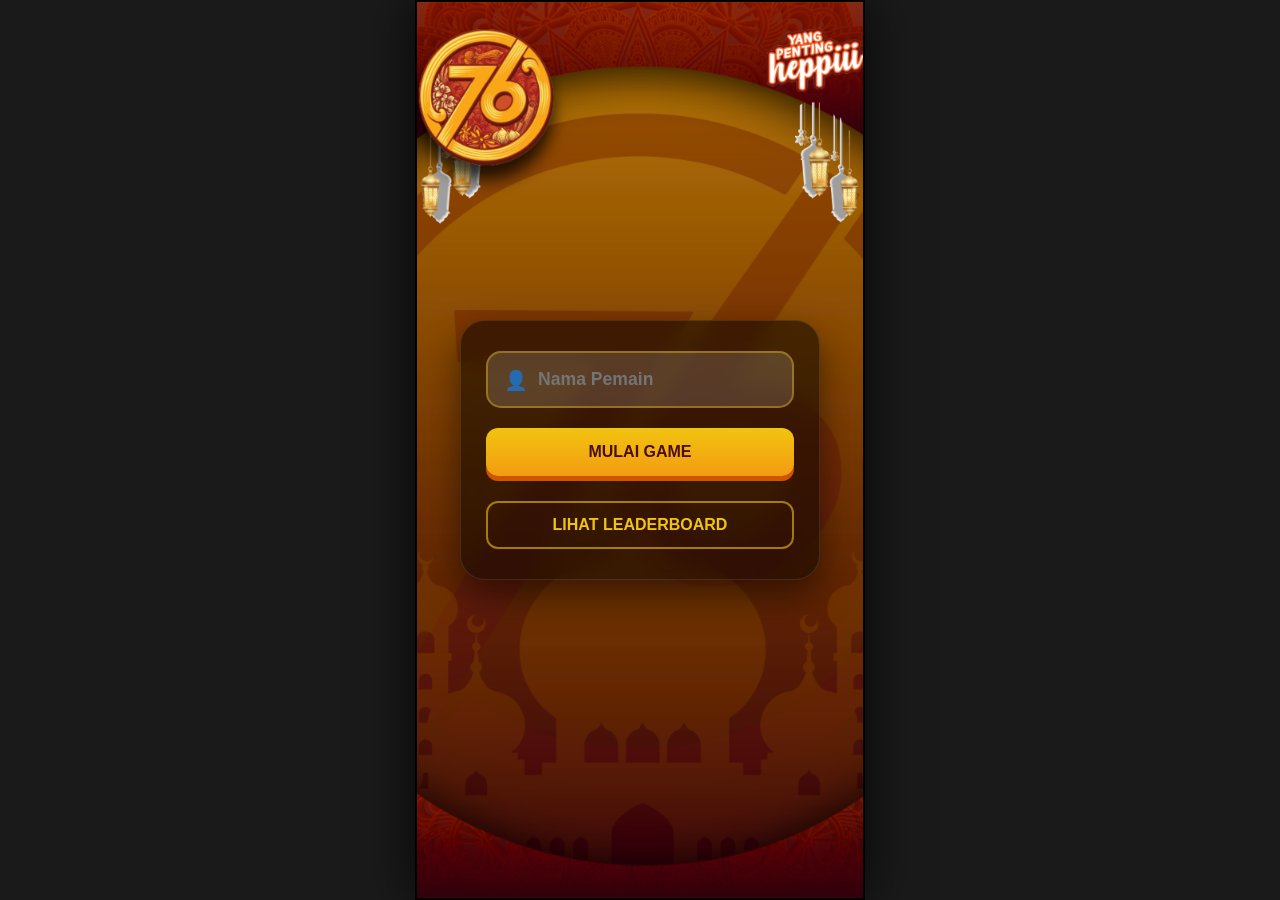
<file: index.html>
<!DOCTYPE html>
<html lang="id">

<head>
    <meta charset="UTF-8">
    <meta name="viewport" content="width=device-width, initial-scale=1.0">
    <title>Match The Flavour</title>
    <link rel="stylesheet" href="style.css">
</head>

<body>

    <div id="game-container">
        <!-- Wadah Partikel (Bintang/Api) -->
        <div id="particles-container"></div>

        <!-- MENU SCREEN -->
        <div id="menu-screen" class="screen">
            <!-- LOGO UTAMA (IMAGE) -->
            <!-- Pastikan file match.png ada di folder yang sama dengan index.html -->
            

            <div class="glass-card">
                <div class="input-wrapper">
                    <input type="text" id="player-name-input" placeholder="Nama Pemain" maxlength="12"
                        autocomplete="off">
                    <span class="input-icon">👤</span>
                </div>

                <button class="btn btn-primary btn-pulse" onclick="startGame()">Mulai Game</button>
                <button class="btn btn-outlined" onclick="viewLeaderboard()" style="margin-top: 10px;">Lihat Leaderboard</button>
            </div>
        </div>

        <!-- GAME SCREEN -->
        <div id="game-screen" class="screen hidden">
            <div id="game-ui">
                <!-- LOGO KECIL (IMAGE) -->
                <img src="assets/images/match.png" alt="Match The Flavour" class="game-logo-small">

                <div class="hud">
                    <div class="hud-box">
                        <span class="hud-label">WAKTU</span>
                        <span id="timer-display">15s</span>
                    </div>
                    <div class="hud-box">
                        <span class="hud-label">SKOR</span>
                        <span id="score-display">0</span>
                    </div>
                </div>

                <div class="grid-container" id="grid"></div>
                <div id="status-msg"></div>
            </div>
        </div>

        <!-- FINISH SCREEN -->
        <div id="finish-screen" class="screen hidden" style="background: url('assets/images/leaderboard.png') no-repeat center center; background-size: contain; padding: 0; background-color: #1a0000; flex-direction: column; justify-content: space-between;">
            <div id="leaderboard-list" style="width: 100%; display: flex; flex-direction: column; justify-content: flex-start; align-items: center; padding: 172px 50px 0; flex: 1;">
            </div>
            <div style="display: flex; gap: 25px; margin: 0 auto 60px;">
                <button class="btn btn-outlined" onclick="toMainMenu()" style="width: 120px; font-size: 13px; white-space: nowrap; padding: 8px 10px;">Menu Utama</button>
                <button class="btn btn-outlined" onclick="resetLeaderboard()" style="width: 120px; font-size: 13px; white-space: nowrap; padding: 8px 10px; background-color: #c62828; color: white;">Reset Data</button>
            </div>
        </div>
    </div>

    <div id="audio-container">
        <audio id="bgm-menu" src="assets/audio/bgm_menu.mp3" loop></audio>
        <audio id="bgm-game" src="assets/audio/bgm_game.mp3" loop></audio>

        <audio id="sfx-countdown" src="assets/audio/alert.mp3"></audio>
        <audio id="sfx-click" src="assets/audio/click.mp3"></audio>
        <audio id="sfx-flip" src="assets/audio/flip.mp3"></audio>
        <audio id="sfx-win" src="assets/audio/win.mp3"></audio>
        <audio id="sfx-over" src="assets/audio/gameover.mp3"></audio>

        <audio id="sfx-sparkle" src="assets/audio/sparkle.mp3"></audio>
        <audio id="sfx-boom" src="assets/audio/boom.mp3"></audio>
    </div>

    <script src="script.js"></script>
</body>

</html>
</file>
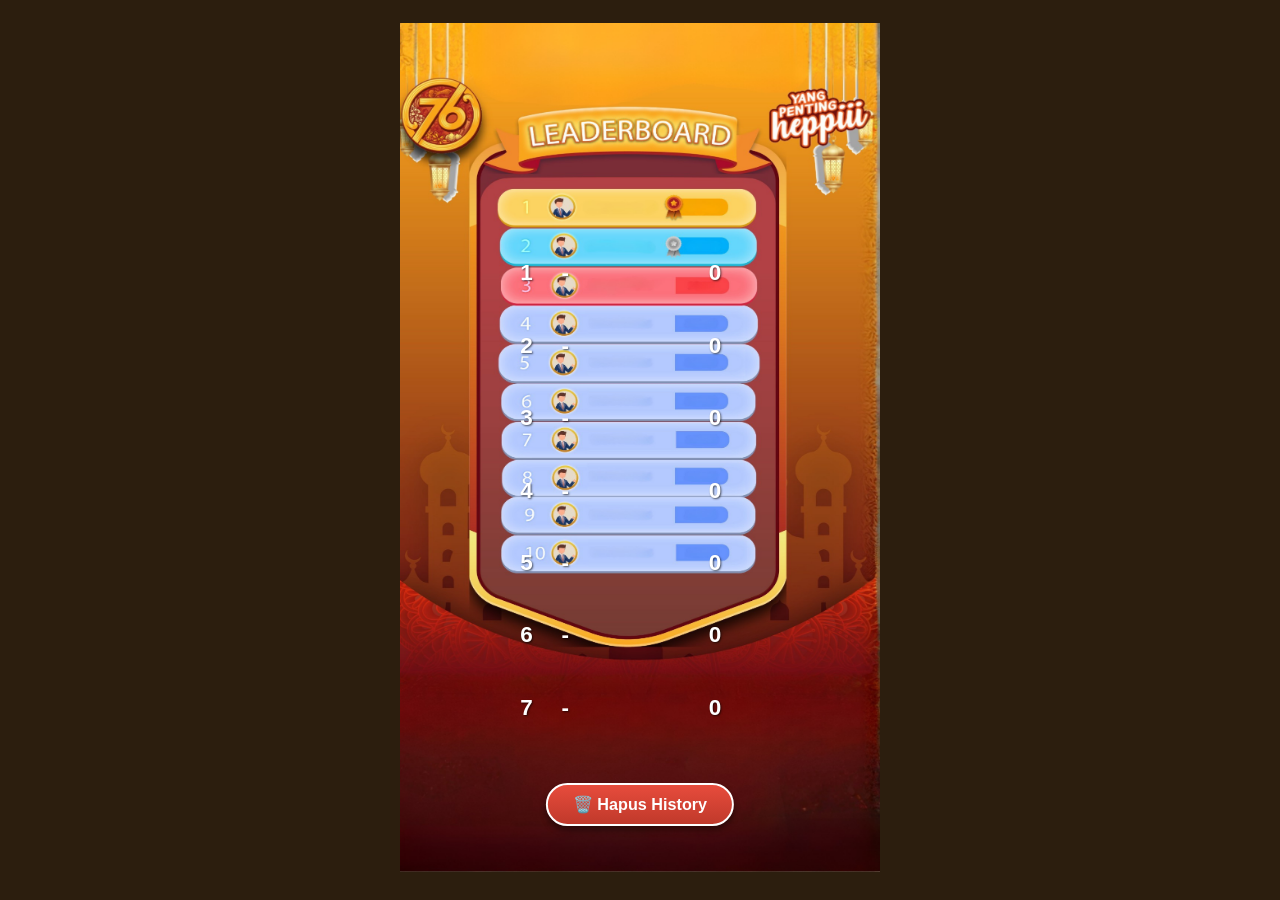
<file: display.html>
<!DOCTYPE html>
<html lang="id">

<head>
    <meta charset="UTF-8">
    <meta name="viewport" content="width=device-width, initial-scale=1.0">
    <title>LIVE Leaderboard</title>
    <style>
        /* =========================================
           1. SETUP LAYAR
           ========================================= */
        body {
            margin: 0;
            padding: 0;
            width: 100vw;
            height: 100vh;
            background-color: #2c1e0e;
            display: flex;
            justify-content: center;
            align-items: center;
            overflow: hidden;
            font-family: 'Segoe UI', Tahoma, sans-serif;
        }

        .board-container {
            position: relative;
            /* Mengunci rasio agar gambar tidak gepeng */
            aspect-ratio: 9 / 16;
            height: 95vh;
            width: auto;

            background-image: url('assets/images/leaderboard.png');
            background-size: 100% 100%;
            background-position: center;
            background-repeat: no-repeat;
        }

        /* =========================================
           2. AREA LIST (POSISI GLOBAL)
           ========================================= */
        .list-wrapper {
            position: absolute;
            
            /* --- [KALIBRASI POSISI] --- */
            /* Sesuaikan top/left ini jika teks kurang pas dengan gambar background */
            top: 26.5%;     
            left: 16%;      
            width: 66%;     
            height: 56.5%;  
            /* --------------------------- */

            display: flex;
            flex-direction: column;
            justify-content: space-between; 
        }

        /* =========================================
           3. ITEM BARIS (ROW)
           ========================================= */
        .score-item {
            display: flex;
            flex-direction: row; /* Kiri ke Kanan */
            align-items: center;
            width: 100%;
            height: 10%; /* Tinggi per baris */

            color: #fff;
            font-weight: 800;
            font-size: 2.5vh; /* Ukuran font disesuaikan */
            text-shadow: 1px 1px 2px rgba(0, 0, 0, 0.6);
        }

        /* --- KOTAK MERAH (NOMOR & NAMA) --- */
        .name-area {
            width: 53%; /* Area Merah */
            height: 100%;
            display: flex;
            align-items: center;
            
            /* Padding agar teks masuk ke dalam kotak merah (tidak mepet kiri) */
            padding-left: 20px; 
            box-sizing: border-box; 
        }

        /* Angka Urutan (1, 2, 3...) */
        .rank-num {
            min-width: 60px; /* Lebar tetap agar nama lurus */
            text-align: center;
            margin-right: 5px;
            color: #fff; /* Warna Angka */
        }

        /* Teks Nama */
        .player-name {
            white-space: nowrap;
            overflow: hidden;
            text-overflow: ellipsis;
            text-transform: uppercase;
            flex-grow: 1; /* Mengisi sisa ruang */
        }

        /* --- KOTAK KUNING (SKOR) --- */
        .score-area {
            width: 47%; /* Area Kuning */
            height: 100%;
            display: flex;
            justify-content: center; /* Tengah Horizontal */
            align-items: center;     /* Tengah Vertikal */
            
            letter-spacing: 1px;
            padding-right: 5px; /* Sedikit jarak dari kanan jika perlu */
        }

        /* =========================================
           4. TOMBOL HAPUS
           ========================================= */
        .btn-reset {
            position: absolute;
            bottom: 6%;
            left: 50%;
            transform: translateX(-50%);
            background: linear-gradient(180deg, #e74c3c, #c0392b);
            color: white;
            border: 2px solid #fff;
            padding: 10px 25px;
            border-radius: 30px;
            font-weight: bold;
            font-size: 1.8vh;
            cursor: pointer;
            box-shadow: 0 4px 6px rgba(0, 0, 0, 0.4);
            z-index: 100;
            transition: transform 0.1s;
        }

        .btn-reset:hover {
            transform: translateX(-50%) scale(1.05);
            background: linear-gradient(180deg, #ff6b6b, #ee5253);
        }

        .btn-reset:active {
            transform: translateX(-50%) scale(0.95);
        }
    </style>
</head>

<body>

    <div class="board-container">
        <div class="list-wrapper" id="list-wrapper">
            </div>

        <button onclick="resetData()" class="btn-reset">
            🗑️ Hapus History
        </button>
    </div>

    <script>
        window.isDisplayMode = true;
        const displayChannel = new BroadcastChannel('flavour_game_channel');

        function renderLeaderboardList() {
            const container = document.getElementById('list-wrapper');
            if (!container) return;
            container.innerHTML = "";

            let db = JSON.parse(localStorage.getItem('flavourGameLeaderboard')) || [];
            const MAX_SLOTS = 7;

            for (let i = 0; i < MAX_SLOTS; i++) {
                const row = document.createElement('div');
                row.classList.add('score-item');

                let pName = "-";
                let pScore = "0";

                if (db[i]) {
                    pName = db[i].name;
                    pScore = db[i].score;
                }

                // PERUBAHAN DI SINI:
                // 1. Menghapus '#' sebelum ${i + 1}
                // 2. Struktur HTML disesuaikan dengan CSS baru (name-area & score-area)
                row.innerHTML = `
                    <div class="name-area">
                        <span class="rank-num">${i + 1}</span>
                        <span class="player-name">${pName}</span>
                    </div>
                    <div class="score-area">
                        ${pScore}
                    </div>
                `;
                container.appendChild(row);
            }
        }

        displayChannel.onmessage = (event) => {
            if (event.data === 'update_leaderboard') renderLeaderboardList();
        };

        function resetData() {
            if (confirm("Yakin hapus SEMUA history skor?")) {
                localStorage.removeItem('flavourGameLeaderboard');
                renderLeaderboardList();
            }
        }

        renderLeaderboardList();
    </script>
</body>
</html>
</file>
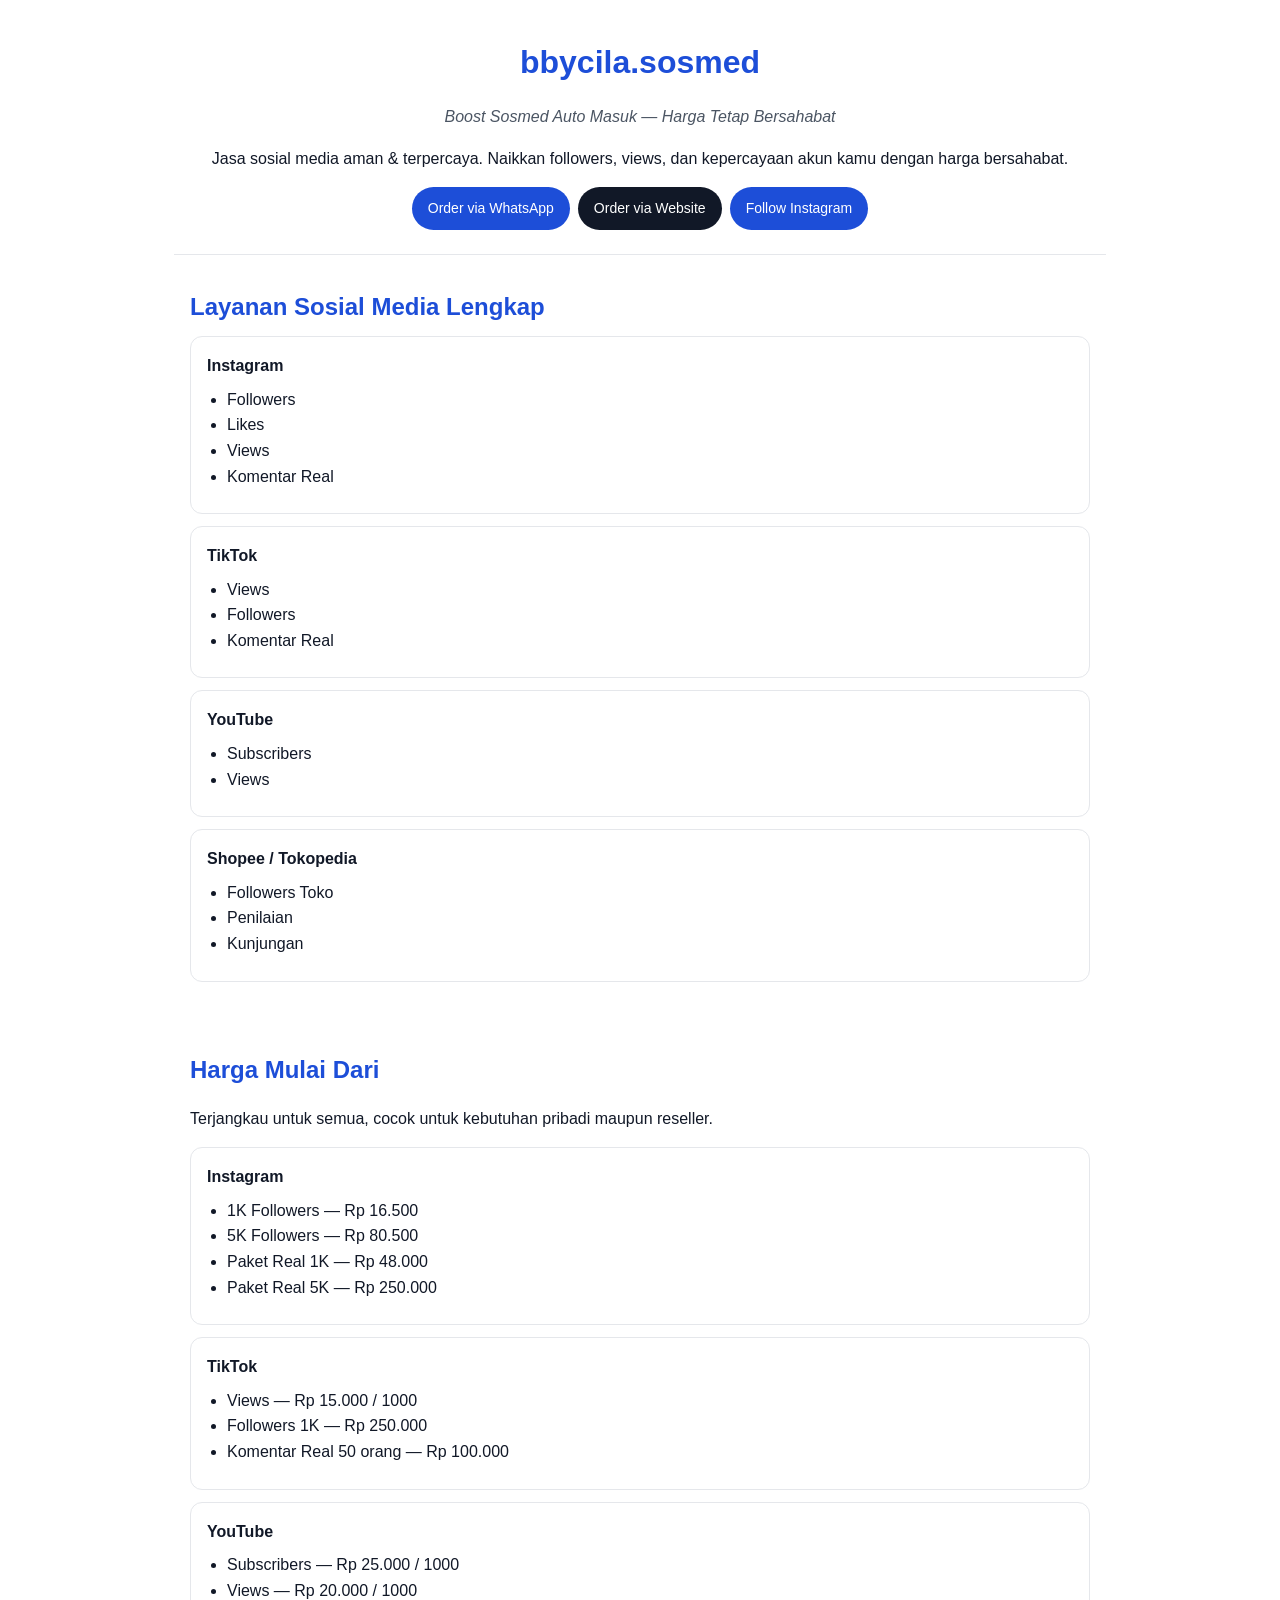
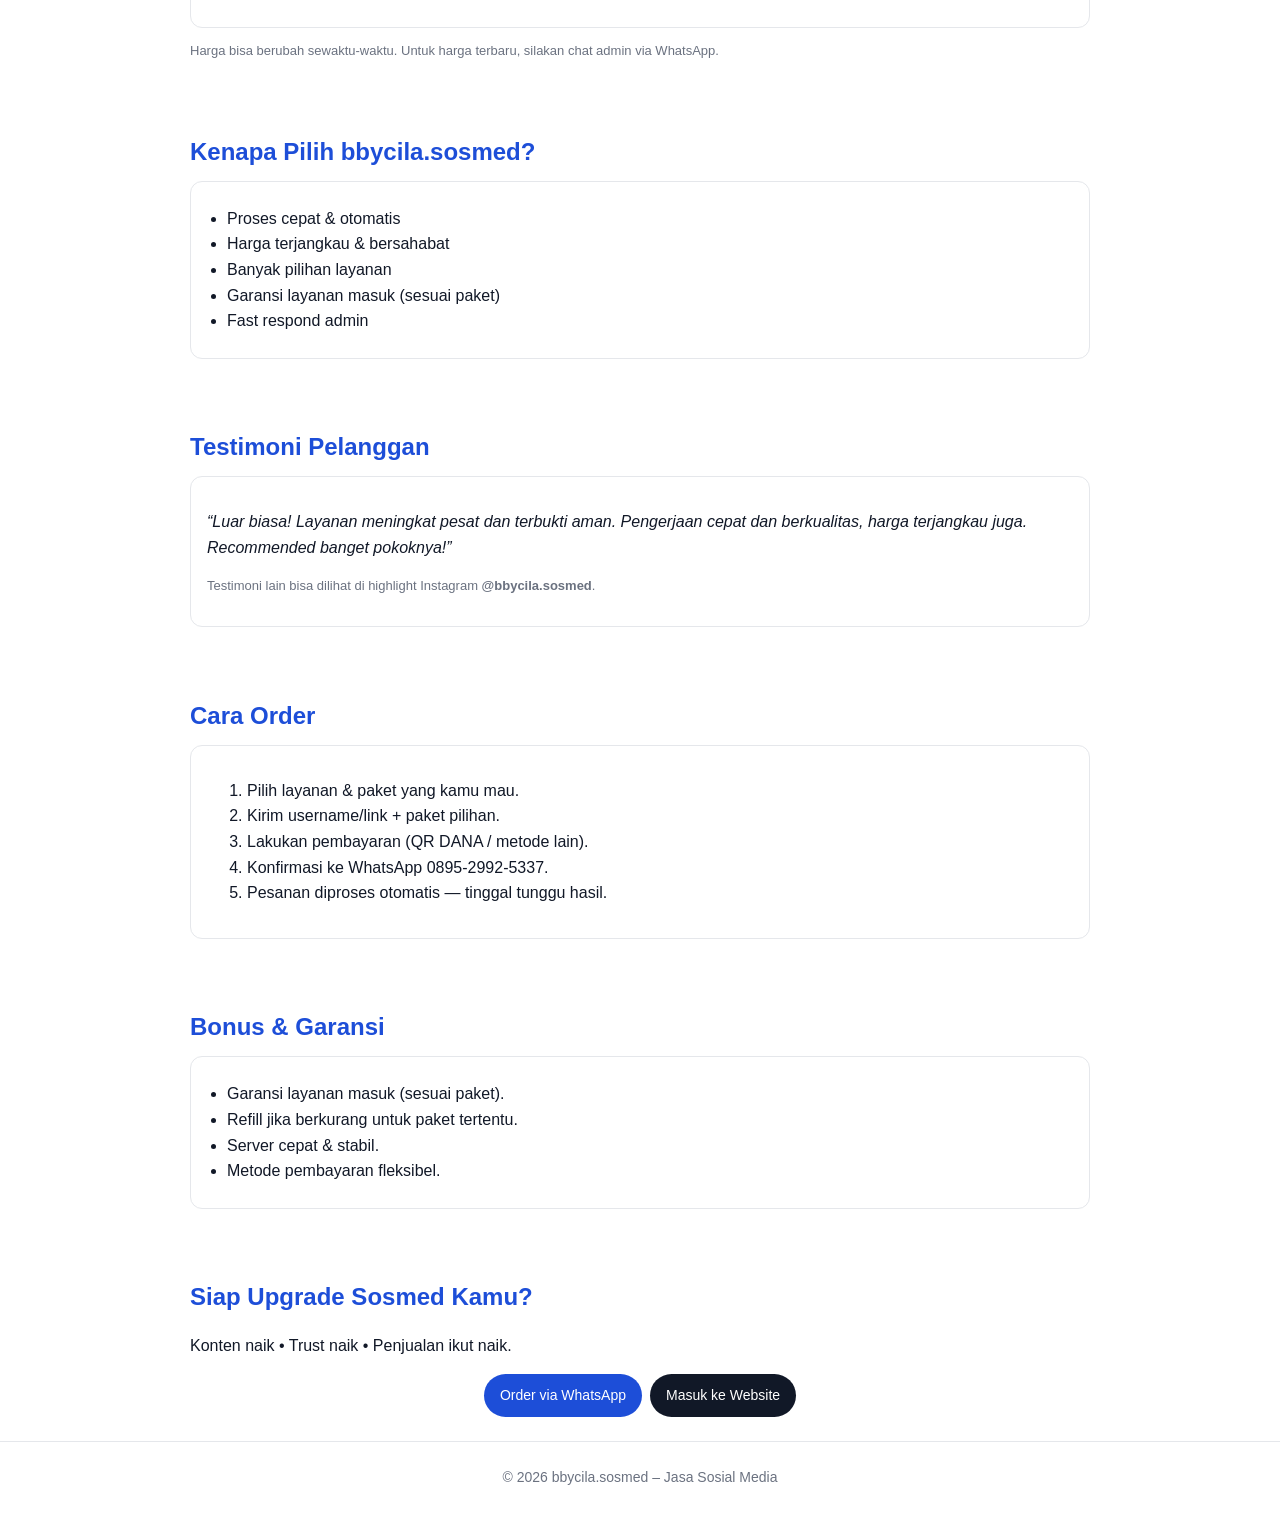
<file: web.html>
<!DOCTYPE html>
<html lang="id">
<head>
  <meta charset="UTF-8" />
  <title>bbycila.sosmed – Jasa Sosial Media</title>
  <meta name="viewport" content="width=device-width, initial-scale=1" />
  <style>
    body {
      font-family: Arial, sans-serif;
      margin: 0;
      padding: 0;
      background: #ffffff;
      color: #111827;
      line-height: 1.6;
    }
    header, section {
      max-width: 900px;
      margin: 0 auto;
      padding: 24px 16px;
    }
    header {
      text-align: center;
      border-bottom: 1px solid #e5e7eb;
    }
    h1, h2 {
      color: #1d4ed8;
      margin: 0.4em 0;
    }
    .tagline {
      color: #4b5563;
      font-style: italic;
    }
    .btn-group {
      margin-top: 16px;
      display: flex;
      flex-wrap: wrap;
      gap: 8px;
      justify-content: center;
    }
    .btn {
      background: #1d4ed8;
      color: #fff;
      padding: 10px 16px;
      border-radius: 999px;
      text-decoration: none;
      font-size: 14px;
      white-space: nowrap;
    }
    .btn.secondary {
      background: #111827;
    }
    .card {
      border: 1px solid #e5e7eb;
      border-radius: 12px;
      padding: 16px;
      margin-bottom: 12px;
    }
    ul {
      padding-left: 20px;
      margin: 8px 0;
    }
    footer {
      text-align: center;
      padding: 24px 16px 40px;
      border-top: 1px solid #e5e7eb;
      font-size: 14px;
      color: #6b7280;
    }
    img.qr {
      max-width: 220px;
      display: block;
      margin: 12px auto;
      border-radius: 16px;
    }
  </style>
</head>
<body>

<header>
  <h1>bbycila.sosmed</h1>
  <p class="tagline">Boost Sosmed Auto Masuk — Harga Tetap Bersahabat</p>
  <p>Jasa sosial media aman & terpercaya. Naikkan followers, views, dan kepercayaan akun kamu dengan harga bersahabat.</p>
  <div class="btn-group">
    <a class="btn" href="https://wa.me/6289529925337" target="_blank">Order via WhatsApp</a>
    <a class="btn secondary" href="https://djuragansosmed.com" target="_blank">Order via Website</a>
    <a class="btn" href="https://www.instagram.com/bbycila.sosmed" target="_blank">Follow Instagram</a>
  </div>
  <!-- Di sini nanti taruh gambar QR DANA -->
  <!-- <img src="qr-dana.png" alt="QR DANA" class="qr" /> -->
</header>

<section>
  <h2>Layanan Sosial Media Lengkap</h2>
  <div class="card">
    <strong>Instagram</strong>
    <ul>
      <li>Followers</li>
      <li>Likes</li>
      <li>Views</li>
      <li>Komentar Real</li>
    </ul>
  </div>
  <div class="card">
    <strong>TikTok</strong>
    <ul>
      <li>Views</li>
      <li>Followers</li>
      <li>Komentar Real</li>
    </ul>
  </div>
  <div class="card">
    <strong>YouTube</strong>
    <ul>
      <li>Subscribers</li>
      <li>Views</li>
    </ul>
  </div>
  <div class="card">
    <strong>Shopee / Tokopedia</strong>
    <ul>
      <li>Followers Toko</li>
      <li>Penilaian</li>
      <li>Kunjungan</li>
    </ul>
  </div>
</section>

<section>
  <h2>Harga Mulai Dari</h2>
  <p>Terjangkau untuk semua, cocok untuk kebutuhan pribadi maupun reseller.</p>

  <div class="card">
    <strong>Instagram</strong>
    <ul>
      <li>1K Followers — Rp 16.500</li>
      <li>5K Followers — Rp 80.500</li>
      <li>Paket Real 1K — Rp 48.000</li>
      <li>Paket Real 5K — Rp 250.000</li>
    </ul>
  </div>

  <div class="card">
    <strong>TikTok</strong>
    <ul>
      <li>Views — Rp 15.000 / 1000</li>
      <li>Followers 1K — Rp 250.000</li>
      <li>Komentar Real 50 orang — Rp 100.000</li>
    </ul>
  </div>

  <div class="card">
    <strong>YouTube</strong>
    <ul>
      <li>Subscribers — Rp 25.000 / 1000</li>
      <li>Views — Rp 20.000 / 1000</li>
    </ul>
  </div>

  <p style="font-size:13px;color:#6b7280;">
    Harga bisa berubah sewaktu-waktu. Untuk harga terbaru, silakan chat admin via WhatsApp.
  </p>
</section>

<section>
  <h2>Kenapa Pilih bbycila.sosmed?</h2>
  <div class="card">
    <ul>
      <li>Proses cepat & otomatis</li>
      <li>Harga terjangkau & bersahabat</li>
      <li>Banyak pilihan layanan</li>
      <li>Garansi layanan masuk (sesuai paket)</li>
      <li>Fast respond admin</li>
    </ul>
  </div>
</section>

<section>
  <h2>Testimoni Pelanggan</h2>
  <div class="card">
    <p><em>
      “Luar biasa! Layanan meningkat pesat dan terbukti aman.
      Pengerjaan cepat dan berkualitas, harga terjangkau juga.
      Recommended banget pokoknya!”
    </em></p>
    <p style="font-size:13px;color:#6b7280;">
      Testimoni lain bisa dilihat di highlight Instagram <strong>@bbycila.sosmed</strong>.
    </p>
  </div>
</section>

<section>
  <h2>Cara Order</h2>
  <div class="card">
    <ol>
      <li>Pilih layanan & paket yang kamu mau.</li>
      <li>Kirim username/link + paket pilihan.</li>
      <li>Lakukan pembayaran (QR DANA / metode lain).</li>
      <li>Konfirmasi ke WhatsApp 0895-2992-5337.</li>
      <li>Pesanan diproses otomatis — tinggal tunggu hasil.</li>
    </ol>
  </div>
</section>

<section>
  <h2>Bonus & Garansi</h2>
  <div class="card">
    <ul>
      <li>Garansi layanan masuk (sesuai paket).</li>
      <li>Refill jika berkurang untuk paket tertentu.</li>
      <li>Server cepat & stabil.</li>
      <li>Metode pembayaran fleksibel.</li>
    </ul>
  </div>
</section>

<section>
  <h2>Siap Upgrade Sosmed Kamu?</h2>
  <p>Konten naik • Trust naik • Penjualan ikut naik.</p>
  <div class="btn-group">
    <a class="btn" href="https://wa.me/6289529925337" target="_blank">Order via WhatsApp</a>
    <a class="btn secondary" href="https://djuragansosmed.com" target="_blank">Masuk ke Website</a>
  </div>
</section>

<footer>
  &copy; <span id="year"></span> bbycila.sosmed – Jasa Sosial Media
</footer>

<script>
  document.getElementById('year').textContent = new Date().getFullYear();
</script>
</body>
</html>
</file>
<file: style.css>
/* =========================================
   1. CONFIG & RESET
   ========================================= */
:root {
    --bg-maroon: #4a0e0e;
    --gold: #f1c40f;
    --gold-dark: #d4ac0d;
    --pink: #f7a6ce99;
}

* {
    box-sizing: border-box;
    user-select: none;
    font-family: 'Segoe UI', Tahoma, sans-serif;
    -webkit-tap-highlight-color: transparent;
}

body {
    background-color: #1a1a1a;
    display: flex;
    justify-content: center;
    align-items: center;
    min-height: 100vh;
    margin: 0;
    overflow: hidden;
}

#game-container {
    width: 100%;
    max-width: 450px;
    height: 100vh;
    max-height: 900px;
    background: url('assets/images/bgmatch.png') no-repeat center center;
    background-size: cover;
    background-color: var(--bg-maroon);
    position: relative;
    display: flex;
    flex-direction: column;
    overflow: hidden;
    border: 2px solid #000;
    box-shadow: 0 0 50px rgba(0, 0, 0, 0.8);
}

/* WADAH PARTIKEL */
#particles-container {
    position: absolute;
    top: 0;
    left: 0;
    width: 100%;
    height: 100%;
    pointer-events: none;
    z-index: 999;
    overflow: hidden;
}

/* SCREEN & LAYOUT */
.screen {
    position: absolute;
    top: 0;
    left: 0;
    width: 100%;
    height: 100%;
    display: flex;
    flex-direction: column;
    justify-content: center;
    align-items: center;
    transition: opacity 0.3s;
    z-index: 10;
    padding: 20px;
}

.hidden {
    display: none !important;
}

/* FINISH SCREEN - LEADERBOARD */
#finish-screen {
    background: url('assets/images/leaderboard.png') no-repeat center center !important;
    background-size: contain !important;
    padding: 0 !important;
}

/* =========================================
   2. LOGO IMAGES (BARU)
   ========================================= */

/* Logo Besar di Menu Utama */
.main-logo {
    width: 100%;
    max-width: 380px;  /* Batas lebar agar tidak terlalu besar di desktop */
    height: auto;
    display: block;
    margin-bottom: -300px;
    
    /* Efek Visual */
    filter: drop-shadow(0 0 15px rgba(255, 105, 180, 0.5));
    animation: float 3s ease-in-out infinite;
}

.game-logo-small {
    width: 150px;
    max-width: 80%;
    height: auto;
    display: block;
    margin-top: 60px;
    margin-bottom: 30px;
    
    /* Efek Visual */
    filter: drop-shadow(0 0 8px rgba(255, 215, 0, 0.4));
}

/* Animasi Mengambang untuk Logo */
@keyframes float {
    0%, 100% { transform: translateY(0); }
    50% { transform: translateY(-10px); }
}

/* =========================================
   3. TYPOGRAPHY (Sisa untuk Finish Screen)
   ========================================= */
.title-glow {
    text-shadow: 0 0 15px rgba(0, 0, 0, 0.9);
    margin-bottom: 10px;
    color: #fff;
    text-align: center;
}

/* GLASS CARD & BUTTONS */
.glass-card {
    background: rgba(0, 0, 0, 0.5);
    backdrop-filter: blur(10px);
    -webkit-backdrop-filter: blur(10px);
    padding: 30px 25px;
    border-radius: 25px;
    border: 1px solid rgba(255, 255, 255, 0.1);
    box-shadow: 0 15px 35px rgba(0, 0, 0, 0.5);
    width: 90%;
    max-width: 360px;
    display: flex;
    flex-direction: column;
    align-items: center;
    gap: 15px;
    animation: popIn 0.5s;
}

@keyframes popIn {
    0% { transform: scale(0.9); opacity: 0; }
    100% { transform: scale(1); opacity: 1; }
}

.input-wrapper {
    position: relative;
    width: 100%;
    margin-bottom: 5px;
}

.input-wrapper input {
    width: 100%;
    padding: 16px 16px 16px 50px;
    background: rgba(255, 255, 255, 0.15);
    border: 2px solid rgba(241, 196, 15, 0.4);
    border-radius: 15px;
    color: #fff;
    font-size: 1.1rem;
    outline: none;
    font-weight: 600;
}

.input-icon {
    position: absolute;
    left: 18px;
    top: 50%;
    transform: translateY(-50%);
    font-size: 1.2rem;
    opacity: 0.8;
}

.btn {
    width: 100%;
    padding: 15px;
    border-radius: 12px;
    font-size: 1rem;
    font-weight: 800;
    cursor: pointer;
    border: none;
    text-transform: uppercase;
    transition: transform 0.1s;
}

.btn-primary {
    background: linear-gradient(180deg, #f1c40f 0%, #f39c12 100%);
    color: #4a0e0e;
    box-shadow: 0 5px 0 #d35400;
}

.btn-primary:active {
    transform: translateY(4px);
    box-shadow: 0 1px 0 #d35400;
}

.btn-pulse {
    animation: btnPulse 2s infinite;
}

@keyframes btnPulse {
    0% { filter: brightness(1); }
    50% { filter: brightness(1.2); }
    100% { filter: brightness(1); }
}

.btn-outlined {
    background: transparent;
    color: #f1c40f;
    border: 2px solid rgba(241, 196, 15, 0.6);
    padding: 13px;
}

/* HUD */
#game-ui {
    display: flex;
    flex-direction: column;
    width: 100%;
    height: 100%;
    padding: 10px;
    justify-content: center;
    align-items: center;
    gap: 10px; /* Sedikit dikurangi agar muat logo */
}

.hud {
    display: none !important;
    justify-content: center;
    gap: 15px;
    width: 100%;
    margin-top: 5px;
}

.hud-box {
    border: 2px solid rgba(241, 196, 15, 0.5);
    border-radius: 12px;
    padding: 5px 20px;
    min-width: 80px;
    display: flex;
    flex-direction: column;
    align-items: center;
    background: rgba(0, 0, 0, 0.5);
    backdrop-filter: blur(5px);
}

.hud-label {
    color: var(--gold);
    font-size: 0.65rem;
    font-weight: bold;
}

#timer-display,
#score-display {
    color: #fff;
    font-size: 1.3rem;
    font-weight: bold;
    text-shadow: 0 2px 4px black;
}

#status-msg {
    color: var(--gold);
    font-weight: bold;
    height: 20px;
    font-size: 1.1rem;
    text-shadow: 0 2px 4px black;
}

/* GRID & CARDS */
.grid-container {
    display: grid;
    grid-template-columns: repeat(4, 1fr);
    gap: 8px;
    width: 100%;
    max-width: 360px;
    background: transparent;
    backdrop-filter: none;
    padding: 0px;
    border-radius: 0px;
    border: none;
    box-shadow: none;
    margin-top: 0px;
    margin-bottom: 10px;
}

.card {
    background-color: transparent;
    perspective: 1000px;
    cursor: pointer;
    position: relative;
    aspect-ratio: 3 / 4;
    width: 100%;
}

.card-inner {
    position: relative;
    width: 100%;
    height: 100%;
    transition: transform 0.4s;
    transform-style: preserve-3d;
    border-radius: 10px;
}

.card.flipped .card-inner {
    transform: rotateY(180deg);
}

.card.matched .card-inner {
    transform: rotateY(180deg);
    box-shadow: 0 0 15px var(--gold);
    animation: pulse 0.5s;
}

.card-front,
.card-back {
    position: absolute;
    width: 100%;
    height: 100%;
    backface-visibility: hidden;
    display: flex;
    justify-content: center;
    align-items: center;
    border-radius: 10px;
    overflow: hidden;
    background-color: transparent !important;
}

.card-front {
    background: url('assets/images/bgcard.png') no-repeat center center !important;
    background-size: cover !important;
    border: none !important;
    padding: 0;
}

.card-cover-img {
    width: 100%;
    height: 100%;
    object-fit: cover;
}

.card-back {
    transform: rotateY(180deg);
    background: url('assets/images/bgcard.png') no-repeat center center !important;
    background-size: cover !important;
    padding: 0;
    border: none !important;
}

.card-img {
    width: 90%;
    height: 90%;
    object-fit: contain;
    filter: drop-shadow(0 5px 5px rgba(0, 0, 0, 0.2));
    transition: filter 0.3s;
}

/* =========================================
   EFEK VISUAL: GOSONG, BINTANG & API
   ========================================= */

/* 1. KARTU HANGUS */
.card.burnt .card-inner {
    animation: burnShake 0.6s ease-in-out;
}

.card.burnt .card-back {
    border: 3px solid #ff4500 !important;
    box-shadow: inset 0 0 20px #ff4500;
    transition: border 0.2s;
}

.card.burnt .card-img {
    filter: grayscale(100%) brightness(0) !important;
    opacity: 0.8;
}

@keyframes burnShake {
    0% { transform: rotateY(180deg) translate(0, 0); }
    10%, 90% { transform: rotateY(180deg) translate(-3px, 0); }
    20%, 80% { transform: rotateY(180deg) translate(3px, 0); }
    30%, 50%, 70% { transform: rotateY(180deg) translate(-5px, 0); }
    40%, 60% { transform: rotateY(180deg) translate(5px, 0); }
    100% { transform: rotateY(180deg) translate(0, 0); }
}

/* 2. PARTIKEL BINTANG */
.sparkle {
    position: absolute;
    width: 30px;
    height: 30px;
    background-image: url('data:image/svg+xml;utf8,<svg xmlns="[http://www.w3.org/2000/svg](http://www.w3.org/2000/svg)" viewBox="0 0 576 512"><path fill="%23ffd700" d="M259.3 17.8L194 150.2 47.9 171.5c-26.2 3.8-36.7 36.1-17.7 54.6l105.7 103-25 145.5c-4.5 26.3 23.2 46 46.4 33.7L288 439.6l130.7 68.7c23.2 12.2 50.9-7.4 46.4-33.7l-25-145.5 105.7-103c19-18.5 8.5-50.8-17.7-54.6L382 150.2 316.7 17.8c-11.7-23.6-45.6-23.9-57.4 0z"/></svg>');
    background-repeat: no-repeat;
    background-size: contain;
    pointer-events: none;
    z-index: 1000;
    opacity: 0;
    transform: translate(-50%, -50%);
}

@keyframes sparkle-anim {
    0% { transform: translate(-50%, -50%) scale(0) rotate(0deg); opacity: 1; }
    50% { opacity: 1; }
    100% { transform: translate(-50%, -50%) scale(1.2) translate(var(--tx), var(--ty)) rotate(180deg); opacity: 0; }
}

/* 3. PARTIKEL API */
.ember {
    position: absolute;
    width: 15px;
    height: 15px;
    background: radial-gradient(circle, #ffeb3b 0%, #ff5722 50%, transparent 80%);
    border-radius: 50%;
    pointer-events: none;
    z-index: 1000;
    opacity: 0;
    transform: translate(-50%, -50%);
    filter: blur(1px);
}

@keyframes fire-anim {
    0% { transform: translate(-50%, -50%) scale(0.5); opacity: 1; }
    30% { opacity: 0.9; background: #ff4500; }
    100% { transform: translate(-50%, -50%) scale(2.5) translate(var(--tx), -120px); opacity: 0; background: #333; }
}

@keyframes pulse {
    50% { transform: rotateY(180deg) scale(1.1); }
}

.timer-danger {
    color: #ff4444 !important;
    animation: blink 0.5s infinite;
}

@keyframes blink {
    50% { opacity: 0.5; }
}

.panic-mode {
    animation: panic-pulse 0.5s infinite !important;
}

@keyframes panic-pulse {
    0% { box-shadow: inset 0 0 0 rgba(255, 0, 0, 0); border-color: #f1c40f; }
    50% { box-shadow: inset 0 0 100px rgba(255, 0, 0, 0.8); border-color: #ff0000; transform: scale(1.02) rotate(1deg); }
    100% { box-shadow: inset 0 0 0 rgba(255, 0, 0, 0); border-color: #f1c40f; transform: scale(1) rotate(-1deg); }
}

/* LEADERBOARD STYLING */
.leaderboard-row {
    display: flex;
    justify-content: space-between;
    align-items: center;
    margin-bottom: 10.8px; /* Menggeser jarak bawah baris*/
    padding: 6px 15px;
    border-radius: 0;
    font-weight: bold;
    color: #fff;
    text-shadow: 0 1px 2px rgba(0, 0, 0, 0.5);
    min-height: 26px;
    font-size: 0.75rem;
    background: transparent;
    width: 100%;
    max-width: 260px;
}

.leaderboard-rank {
    font-size: 0;
    min-width: 0;
    margin-right: 0;
    display: none;
}

.leaderboard-name {
    text-transform: uppercase;
    font-size: 0.75rem;
    letter-spacing: 0.3px;
    color: #fff;
    visibility: visible;
    font-weight: bold;
    text-align: left;
    white-space: nowrap;
    margin-left: 65px;  /* Menggeser username ke kanan*/
}

.leaderboard-score {
    font-size: 0.75rem;
    font-weight: bold;
    min-width: 40px;
    text-align: right;
    color: #fff;
    visibility: visible;
    flex-shrink: 0;
    margin-right: 40px; /* Menggeser skor ke kiri*/
}
</file>
